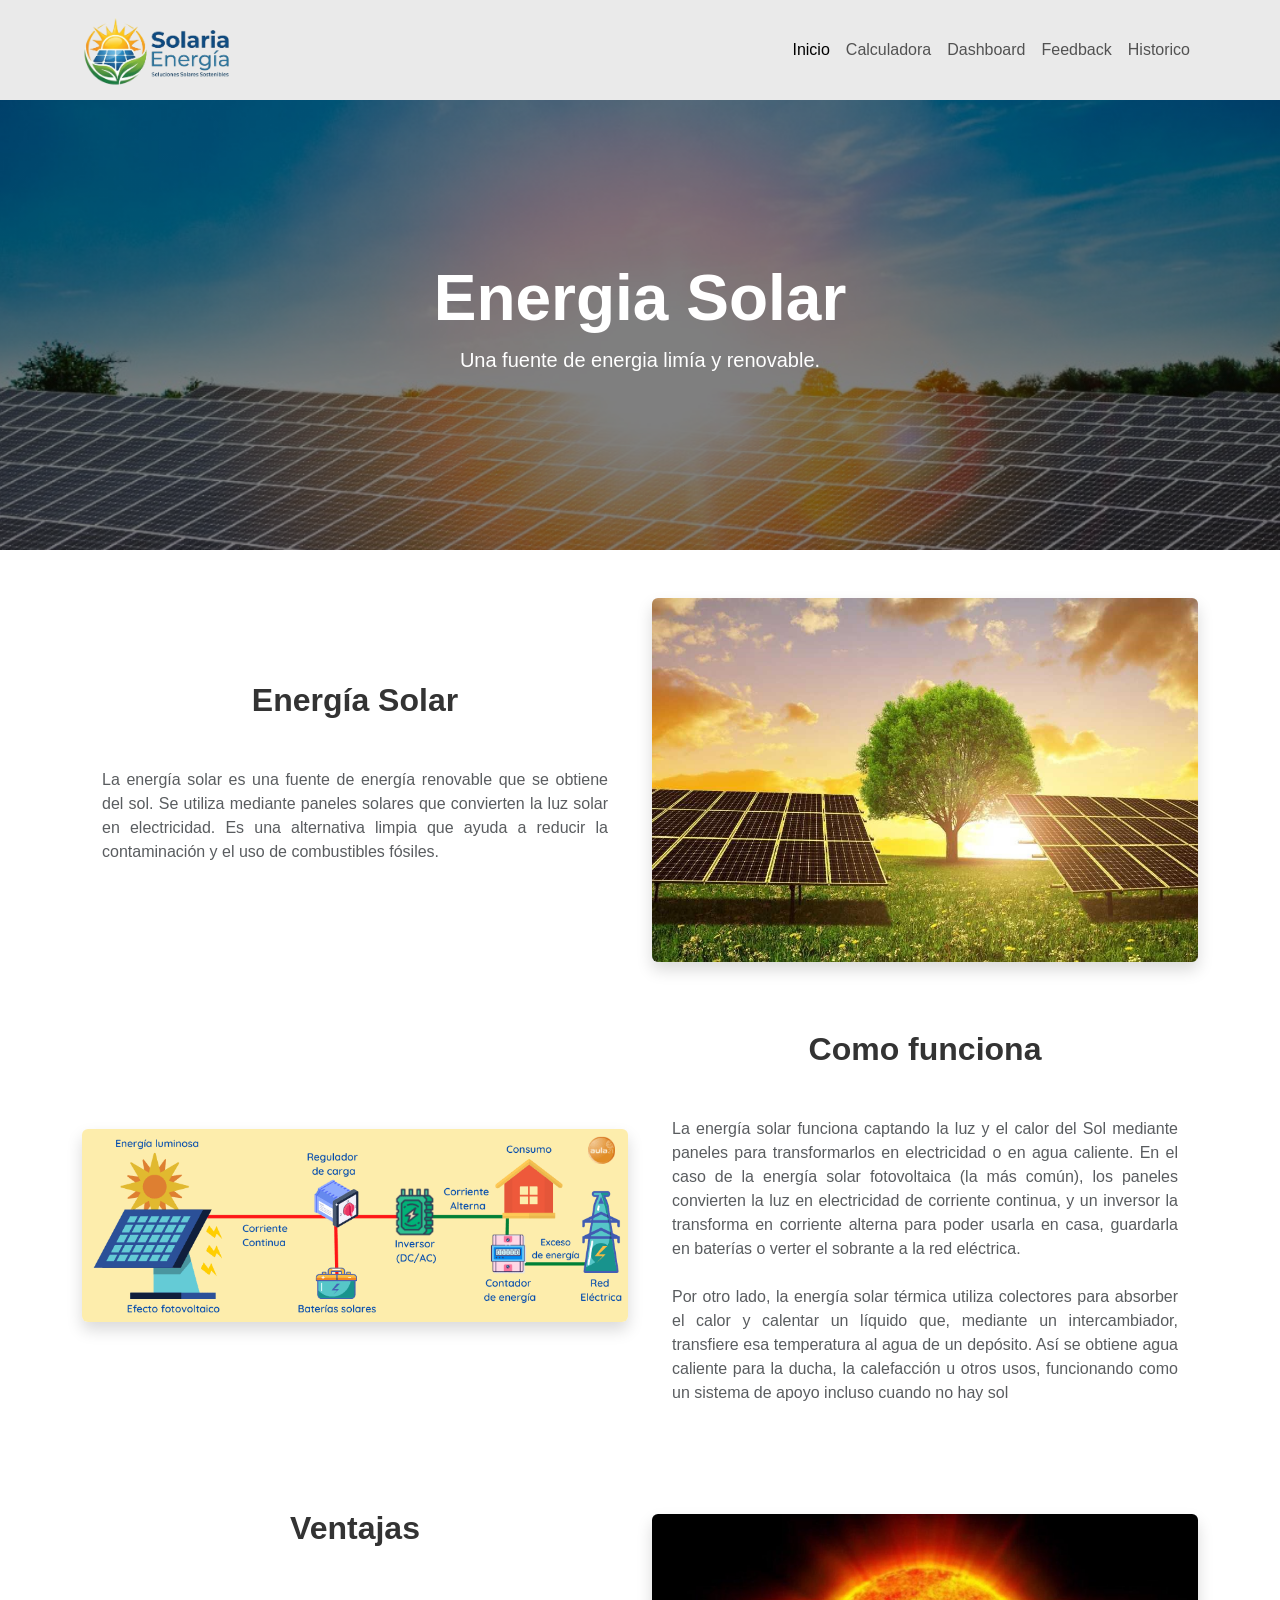
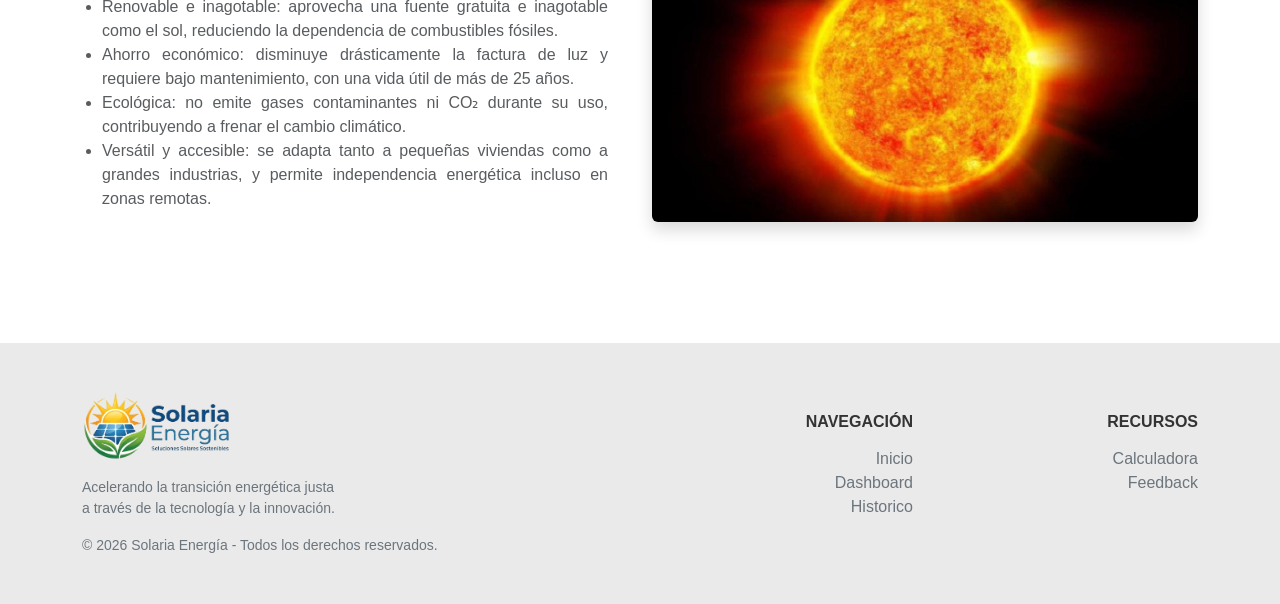
<file: pagina-energia/index.html>
<!DOCTYPE html>
<html lang="es">
<head>
    <meta charset="UTF-8">
    <meta name="viewport" content="width=device-width, initial-scale=1.0">
    <title>Solaria Energia - Soluciones Solares Sostenibles</title>
    <link href="https://cdn.jsdelivr.net/npm/bootstrap@5.3.0/dist/css/bootstrap.min.css" rel="stylesheet">
    <link rel="stylesheet" href="./css/stilos.css">
</head>
<body>
    <nav class="navbar navbar-expand-lg">
        <div class="container">
            <a class="navbar-brand fw-bold" href="index.html" title="Solaria Energia - Soluciones Solares Sostenibles" alt="Solaria Energia - Soluciones Solares Sostenibles">
                <img src="./imagenes/logo.png" class="d-inline-block align-text-top me-2 logo">
            </a>
            <button class="navbar-toggler" type="button" data-bs-toggle="collapse" data-bs-target="#navbarNav" aria-controls="navbarNav" aria-expanded="false" aria-label="Toggle navigation">
                <span class="navbar-toggler-icon"></span>
            </button>
            <div class="collapse navbar-collapse" id="navbarNav">
                <ul class="navbar-nav ms-auto"> 
                    <li class="nav-item">
                        <a class="nav-link active" aria-current="page" href="index.html">Inicio</a>
                    </li>
                    <li class="nav-item">
                        <a class="nav-link" href="calculadora.html">Calculadora</a>
                    </li>
                    <li class="nav-item">
                        <a class="nav-link" href="dashboard.html">Dashboard</a>
                    </li>                    
                    <li class="nav-item">
                        <a class="nav-link" href="feedback.html">Feedback</a>
                    </li>
                    <li class="nav-item">
                        <a class="nav-link" href="historico.html">Historico</a>
                    </li>                    
                </ul>
            </div>
        </div>
    </nav>
    <div class="hero-section">
    <div class="container h-100 d-flex align-items-center justify-content-center">
            <div class="text-white text-center">
                <h1 class="display-3 fw-bold">Energia Solar</h1>
                <p class="lead">Una fuente de energia limía y renovable.</p>
            </div>
        </div>
    </div>
    <section class="characteristics-section py-5"> 
        <div class="container">
        
            <div class="row align-items-center mb-5"> 
                 <div class="col-md-6 mt-4 mt-md-0">
                    <h2 class="fw-bold display-6 titulo">Energía Solar</h2>
                    <p class="lead text-muted texto">
                        La energía solar es una fuente de energía renovable que se obtiene del sol.
                        Se utiliza mediante paneles solares que convierten la luz solar en electricidad.
                        Es una alternativa limpia que ayuda a reducir la contaminación y el uso de combustibles fósiles.
                    </p>
                </div>
                <div class="col-md-6 text-center">
                    <img src="./imagenes//imagen-2.jpg" alt="Instalación de Paneles Solares" class="img-fluid rounded shadow">
                </div>
               
            </div>

            <div class="row align-items-center mb-5">
                <div class="col-md-6 text-center">
                    <img src="./imagenes//imagen-1.png" alt="Ahorro en Factura Eléctrica" class="img-fluid rounded shadow">
                </div>
                <div class="col-md-6 mt-4 mt-md-0">
                    <h2 class="fw-bold display-6 titulo">Como funciona</h2>
                    <p class="lead text-muted texto">
                        La energía solar funciona captando la luz y el calor del Sol mediante paneles para transformarlos
                        en electricidad o en agua caliente. En el caso de la energía solar fotovoltaica (la más común),
                        los paneles convierten la luz en electricidad de corriente continua, y un inversor la transforma
                        en corriente alterna para poder usarla en casa, guardarla en baterías o verter el sobrante a la
                        red eléctrica. <br> <br>
                        Por otro lado, la energía solar térmica utiliza colectores para absorber el calor y calentar un
                        líquido que,
                        mediante un intercambiador, transfiere esa temperatura al agua de un depósito. Así se obtiene agua
                        caliente
                        para la ducha, la calefacción u otros usos, funcionando como un sistema de apoyo incluso cuando no
                        hay sol
                    </p>
                </div>
            </div>
            <div class="row align-items-center">
                <div class="col-md-6 mt-4 mt-md-0">
                    <h2 class="fw-bold display-6 titulo">Ventajas</h2>
                    <ul class="lead text-muted texto">
                        <li>Renovable e inagotable: aprovecha una fuente gratuita e inagotable como el sol, reduciendo la
                            dependencia de combustibles fósiles.</li>
                        <li>Ahorro económico: disminuye drásticamente la factura de luz y requiere bajo mantenimiento, con
                            una
                            vida útil de más de 25 años.</li>
                        <li>Ecológica: no emite gases contaminantes ni CO₂ durante su uso, contribuyendo a frenar el cambio
                            climático.</li>
                        <li>Versátil y accesible: se adapta tanto a pequeñas viviendas como a grandes industrias, y permite
                            independencia energética incluso en zonas remotas.</li>
                    </ul>

                    <p >
                        
                    </p>
                </div>
                <div class="col-md-6 text-center">
                    <img src="./imagenes/imagen-3.jpg" alt="Monitoreo de Energía" class="img-fluid rounded shadow">
                </div>                
            </div>
        </div>
    </section>
   <footer class="footer py-5 mt-5">
        <div class="container">
            <div class="row align-items-center">                
                <div class="col-md-6 text-center text-md-start">
                    <img src="./imagenes/logo.png" alt="Solaria Energía" class="img-fluid mb-3 logo">
                    <p class="small text-secondary texto-footer">Acelerando la transición energética justa <br> a través de la tecnología y la innovación.</p>
                    <p class="small text-secondary mb-0">&copy; 2026 Solaria Energía - Todos los derechos reservados.</p>
                </div>

                <div class="col-md-6 mt-4 mt-md-0">
                    <div class="row">
                        <div class="col-6 text-center text-md-end">
                            <h6 class="text-uppercase fw-bold mb-3">Navegación</h6>
                            <ul class="list-unstyled">
                                <li><a href="index.html" class="text-secondary text-decoration-none footer-link">Inicio</a></li>
                                <li><a href="dashboard.html" class="text-secondary text-decoration-none footer-link">Dashboard</a></li>
                                <li><a href="historico.html" class="text-secondary text-decoration-none footer-link">Historico</a></li>
                            </ul>
                        </div>
                        <div class="col-6 text-center text-md-end">
                            <h6 class="text-uppercase fw-bold mb-3">Recursos</h6>
                            <ul class="list-unstyled">
                                <li><a href="calculadora.html" class="text-secondary text-decoration-none footer-link">Calculadora</a></li>
                                <li><a href="feedback.html" class="text-secondary text-decoration-none footer-link">Feedback</a></li>
                            </ul>
                        </div>
                    </div>
                </div>

            </div>
        </div>
    </footer>
    <script src="https://cdn.jsdelivr.net/npm/bootstrap@5.3.3/dist/js/bootstrap.bundle.min.js"></script>
</body>
</html>
</file>
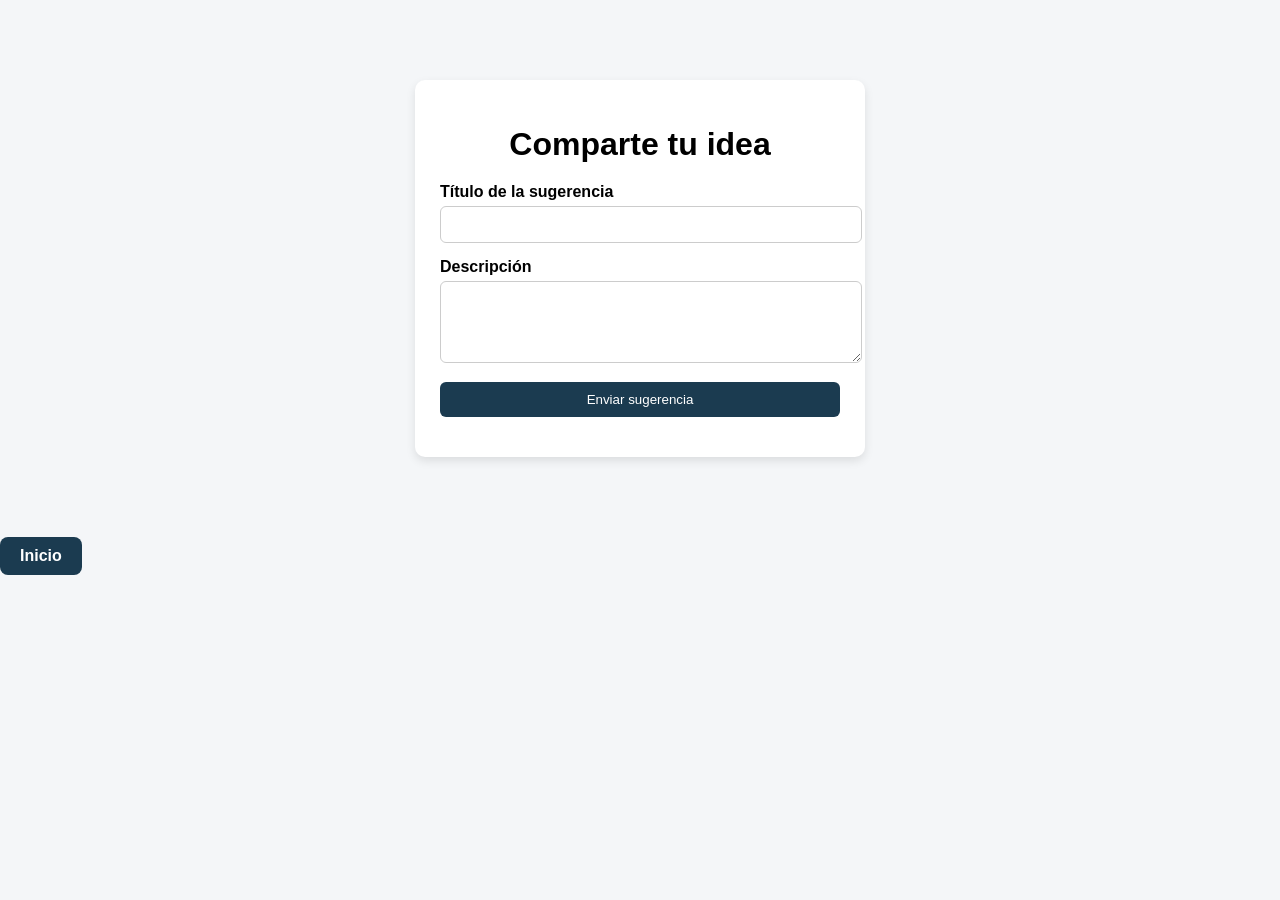
<file: PAGINA_ENERGIA_SOSTENIBLE/FEEDBACK/index.html>
<!DOCTYPE html>
<html lang="en">

<head>
    <meta charset="UTF-8">
    <meta name="viewport" content="width=device-width, initial-scale=1.0">
    <title>Feedback</title>
    <link rel="stylesheet" href="diseño.css">
</head>

    <body>
        <div class="contenedor">
            <h1> Comparte tu idea</h1>

            <form id="formSugerencia">
                <div class="campo">
                    <label for="titulo">Título de la sugerencia</label>
                    <input type="text" id="titulo" name="titulo" required>
                </div>

                <div class="campo">
                    <label for="descripcion">Descripción</label>
                    <textarea id="descripcion" name="descripcion" rows="4" required></textarea>
                </div>

                <button type="submit">Enviar sugerencia</button>
            </form>

            <div id="mensaje" class="mensaje"></div>
        </div>
    </body>
    <a href="../inicio.html" class="btn-inicio">Inicio</a>

</html>
</file>
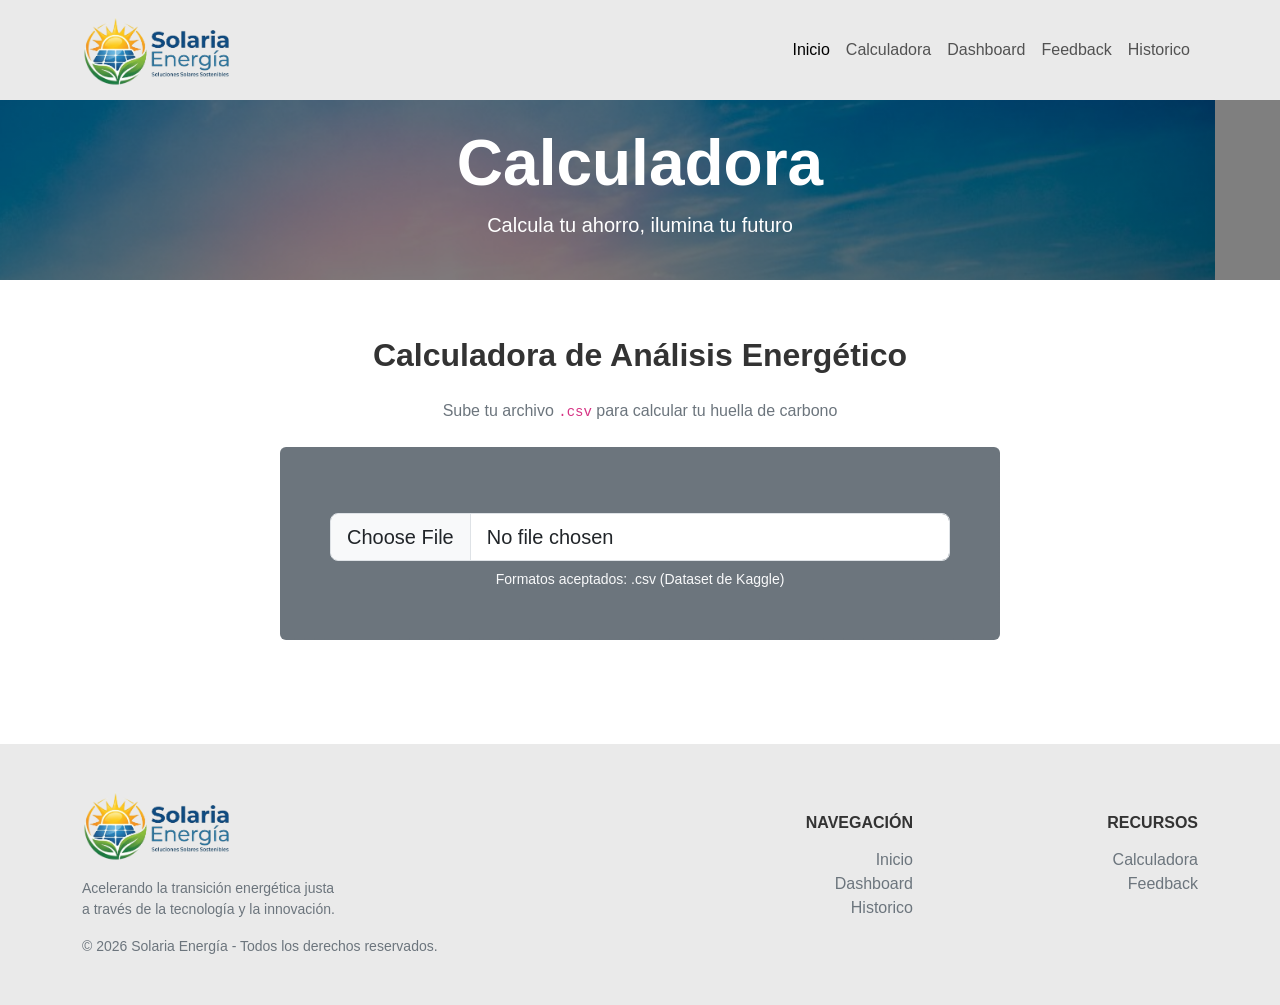
<file: pagina-energia/calculadora.html>
<!DOCTYPE html>
<html lang="es">
<head>
    <meta charset="UTF-8">
    <meta name="viewport" content="width=device-width, initial-scale=1.0">
    <title>Calculadora - Solaria Energia</title>
    <link href="https://cdn.jsdelivr.net/npm/bootstrap@5.3.0/dist/css/bootstrap.min.css" rel="stylesheet">
    <link rel="stylesheet" href="./css/stilos.css">
</head>
<body>
    <nav class="navbar navbar-expand-lg">
        <div class="container">
            <a class="navbar-brand fw-bold" href="index.html" title="Solaria Energia - Soluciones Solares Sostenibles" alt="Solaria Energia - Soluciones Solares Sostenibles">
                <img src="./imagenes/logo.png" class="d-inline-block align-text-top me-2 logo">
            </a>
            <button class="navbar-toggler" type="button" data-bs-toggle="collapse" data-bs-target="#navbarNav" aria-controls="navbarNav" aria-expanded="false" aria-label="Toggle navigation">
                <span class="navbar-toggler-icon"></span>
            </button>
            <div class="collapse navbar-collapse" id="navbarNav">
                <ul class="navbar-nav ms-auto"> 
                    <li class="nav-item">
                        <a class="nav-link active" aria-current="page" href="index.html">Inicio</a>
                    </li>
                    <li class="nav-item">
                        <a class="nav-link" href="calculadora.html">Calculadora</a>
                    </li>
                    <li class="nav-item">
                        <a class="nav-link" href="dashboard.html">Dashboard</a>
                    </li>                    
                    <li class="nav-item">
                        <a class="nav-link" href="feedback.html">Feedback</a>
                    </li>
                    <li class="nav-item">
                        <a class="nav-link" href="historico.html">Historico</a>
                    </li>                    
                </ul>
            </div>
        </div>
    </nav>
    <div class="hero-sections">
    <div class="container h-100 d-flex align-items-center justify-content-center">
            <div class="text-white text-center">
                <h1 class="display-3 fw-bold">Calculadora</h1>
                <p class="lead">Calcula tu ahorro, ilumina tu futuro</p>
            </div>
        </div>
    </div>
    <section class="characteristics-section py-5"> 
        <div class="container">     
            <section id="calculadora-carga" class="py-2">
                <div class="container">
                    <div class="row justify-content-center">
                        <div class="col-md-8 text-center">
                            <h2 class="fw-bold mb-4">Calculadora de Análisis Energético</h2>
                            <p class="text-secondary">Sube tu archivo <code>.csv</code> para calcular tu huella de carbono</p>
                            
                            <div class="card bg-secondary border-dashed p-5 mt-4">
                                <div class="mb-3">
                                    <i class="bi bi-file-earmark-bar-graph display-1 text-warning"></i>
                                </div>
                                <input type="file" id="input-csv-calculadora" class="form-control form-control-lg" accept=".csv">
                                <div class="form-text text-light mt-2">Formatos aceptados: .csv (Dataset de Kaggle)</div>
                            </div>
                        </div>
                    </div>
                </div>
            </section>
            <section class="row justify-content-center py-5 d-none" id="contenedor-calculadora">
                <div class="col-md-8 col-lg-6">
                    <div class="card shadow-lg border-0">
                        <div class="card-body p-5">
                            <h2 class="fw-bold text-center mb-4 titulo">Simulador de Huella Renovable</h2>
                            <p class="text-muted text-center mb-4">
                                Descubre qué porcentaje de tu consumo eléctrico proviene de fuentes limpias según los últimos datos globales.
                            </p>                            
                            <form id="form-calculadora">
                                <div class="mb-4">
                                    <label for="consumo" class="form-label fw-bold">Consumo Mensual (kWh)</label>
                                    <div class="input-group input-group-lg">
                                        <span class="input-group-text bg-warning text-white border-0"><i class="bi bi-lightning-fill"></i></span>
                                        <input type="number" id="consumo" class="form-control" placeholder="Ej: 250" required>
                                    </div>
                                    <div class="form-text mt-2 text-center">Consulta tu última factura de energía para obtener este dato.</div>
                                </div>

                                <button type="button" onclick="realizarCalculo()" class="btn btn-dark btn-lg w-100 fw-bold shadow-sm">
                                    Calcular Impacto Renovable
                                </button>
                            </form>
                            <div id="resultado-contenedor" class="mt-5 d-none animate__animated animate__fadeIn">
                                <div class="text-center">
                                    <h4 class="text-muted mb-1">Tu porcentaje renovable es:</h4>
                                    <div class="display-3 fw-bold text-success" id="resultado-porcentaje">0%</div>
                                    <p class="mt-3 lead px-3" id="mensaje-resultado"></p>
                                    
                                    <div class="progress mt-4" style="height: 25px;">
                                        <div id="barra-progreso" class="progress-bar progress-bar-striped progress-bar-animated bg-success" role="progressbar" style="width: 0%"></div>
                                    </div>
                                </div>
                            </div>
                        </div>
                    </div>
                </div>
            </section>
        </div>
    </section>
   <footer class="footer py-5 mt-5">
        <div class="container">
            <div class="row align-items-center">                
                <div class="col-md-6 text-center text-md-start">
                    <img src="./imagenes/logo.png" alt="Solaria Energía" class="img-fluid mb-3 logo">
                    <p class="small text-secondary texto-footer">Acelerando la transición energética justa <br> a través de la tecnología y la innovación.</p>
                    <p class="small text-secondary mb-0">&copy; 2026 Solaria Energía - Todos los derechos reservados.</p>
                </div>

                <div class="col-md-6 mt-4 mt-md-0">
                    <div class="row">
                        <div class="col-6 text-center text-md-end">
                            <h6 class="text-uppercase fw-bold mb-3">Navegación</h6>
                            <ul class="list-unstyled">
                                <li><a href="index.html" class="text-secondary text-decoration-none footer-link">Inicio</a></li>
                                <li><a href="dashboard.html" class="text-secondary text-decoration-none footer-link">Dashboard</a></li>
                                <li><a href="historico.html" class="text-secondary text-decoration-none footer-link">Historico</a></li>
                            </ul>
                        </div>
                        <div class="col-6 text-center text-md-end">
                            <h6 class="text-uppercase fw-bold mb-3">Recursos</h6>
                            <ul class="list-unstyled">
                                <li><a href="calculadora.html" class="text-secondary text-decoration-none footer-link">Calculadora</a></li>
                                <li><a href="feedback.html" class="text-secondary text-decoration-none footer-link">Feedback</a></li>
                            </ul>
                        </div>
                    </div>
                </div>

            </div>
        </div>
    </footer>
    <script src="https://cdn.jsdelivr.net/npm/bootstrap@5.3.3/dist/js/bootstrap.bundle.min.js"></script>
    <script src="./js/papaparse.min.js"></script>
    <script src="./js/sweetalert2@11.js"></script>
    <script src="js/index.js"></script>
</body>
</html>
</file>
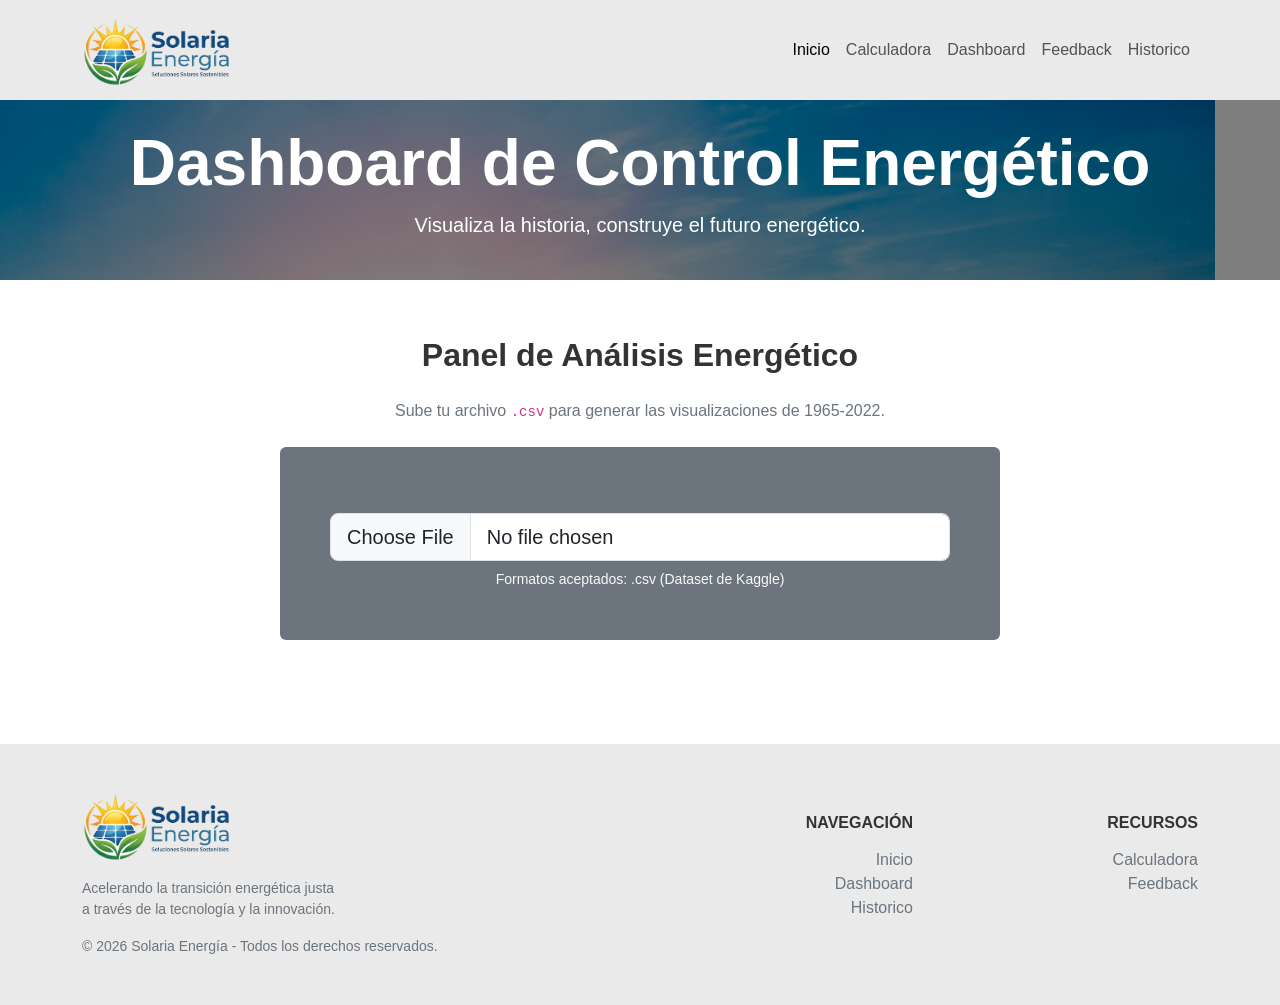
<file: pagina-energia/dashboard.html>
<!DOCTYPE html>
<html lang="es">
<head>
    <meta charset="UTF-8">
    <meta name="viewport" content="width=device-width, initial-scale=1.0">
    <title>Calculadora - Solaria Energia</title>
    <link href="https://cdn.jsdelivr.net/npm/bootstrap@5.3.0/dist/css/bootstrap.min.css" rel="stylesheet">
    <link rel="stylesheet" href="./css/stilos.css">
</head>
<body>
    <nav class="navbar navbar-expand-lg">
        <div class="container">
            <a class="navbar-brand fw-bold" href="index.html" title="Solaria Energia - Soluciones Solares Sostenibles" alt="Solaria Energia - Soluciones Solares Sostenibles">
                <img src="./imagenes/logo.png" class="d-inline-block align-text-top me-2 logo">
            </a>
            <button class="navbar-toggler" type="button" data-bs-toggle="collapse" data-bs-target="#navbarNav" aria-controls="navbarNav" aria-expanded="false" aria-label="Toggle navigation">
                <span class="navbar-toggler-icon"></span>
            </button>
            <div class="collapse navbar-collapse" id="navbarNav">
                <ul class="navbar-nav ms-auto"> 
                    <li class="nav-item">
                        <a class="nav-link active" aria-current="page" href="index.html">Inicio</a>
                    </li>
                    <li class="nav-item">
                        <a class="nav-link" href="calculadora.html">Calculadora</a>
                    </li>
                    <li class="nav-item">
                        <a class="nav-link" href="dashboard.html">Dashboard</a>
                    </li>                    
                    <li class="nav-item">
                        <a class="nav-link" href="feedback.html">Feedback</a>
                    </li>
                    <li class="nav-item">
                        <a class="nav-link" href="historico.html">Historico</a>
                    </li>                    
                </ul>
            </div>
        </div>
    </nav>
    <div class="hero-sections">
    <div class="container h-100 d-flex align-items-center justify-content-center">
            <div class="text-white text-center">
                <h1 class="display-3 fw-bold">Dashboard de Control Energético</h1>
                <p class="lead">Visualiza la historia, construye el futuro energético.</p>
            </div>
        </div>
    </div>
    <section class="characteristics-section py-5"> 
        <div class="container"> 
            <section id="dashboard-carga" class="py-2">
                <div class="container">
                    <div class="row justify-content-center">
                        <div class="col-md-8 text-center">
                            <h2 class="fw-bold mb-4">Panel de Análisis Energético</h2>
                            <p class="text-secondary">Sube tu archivo <code>.csv</code> para generar las visualizaciones de 1965-2022.</p>
                            
                            <div class="card bg-secondary border-dashed p-5 mt-4">
                                <div class="mb-3">
                                    <i class="bi bi-file-earmark-bar-graph display-1 text-warning"></i>
                                </div>
                                <input type="file" id="input-csv-dashboard" class="form-control form-control-lg" accept=".csv">
                                <div class="form-text text-light mt-2">Formatos aceptados: .csv (Dataset de Kaggle)</div>
                            </div>
                        </div>
                    </div>
                </div>
            </section>
            <section id="contenedor-graficos" class="py-5 d-none">
                <div class="row g-4 mb-5 py-5">
                    <div class="col-md-3">
                        <div class="card bg-secondary text-white border-0 shadow h-100 p-3">
                            <h6 class="text-uppercase text-warning">Producción Total</h6>
                            <h2 class="fw-bold" id="card-produccion">0 GW</h2>
                            <p class="mb-0 small text-light opacity-75">+12% vs año anterior</p>
                        </div>
                    </div>
                    <div class="col-md-3">
                        <div class="card bg-secondary text-white border-0 shadow h-100 p-3">
                            <h6 class="text-uppercase text-warning">Mix Solar</h6>
                            <h2 class="fw-bold" id="card-mix">0%</h2>
                            <p class="mb-0 small text-light opacity-75">Crecimiento sostenido</p>
                        </div>
                    </div>
                    <div class="col-md-3">
                        <div class="card bg-secondary text-white border-0 shadow h-100 p-3">
                            <h6 class="text-uppercase text-warning">CO2 Evitado</h6>
                            <h2 class="fw-bold" id="card-co2">0 Ton</h2>
                            <p class="mb-0 small text-light opacity-75">Impacto ambiental real</p>
                        </div>
                    </div>
                    <div class="col-md-3">
                        <div class="card bg-secondary text-white border-0 shadow h-100 p-3">
                            <h6 class="text-uppercase text-warning">Fuentes Eólicas</h6>
                            <h2 class="fw-bold" id="card-viento">0 GW</h2>
                            <p class="mb-0 small text-light opacity-75">Capacidad instalada</p>
                        </div>
                    </div>
                </div>
                <div class="container">
                    <div class="row g-4">
                        <div class="col-md-6 mb-4">
                            <div class="card bg-white text-dark p-4 shadow h-100">
                                <h5 class="fw-bold mb-4">Producción por Fuente (Último Año)</h5>
                                <div style="height: 300px; width: 100%;background: #f8f9fa;padding: 5px;" class="d-flex align-items-center justify-content-center border rounded">
                                    <div class="card shadow-sm border-0 p-3 h-100">
                                        <canvas id="barChart" style="height: 100%; width: 100%;padding-bottom: 20px;"></canvas>
                                        <p class="small text-muted mt-2 text-center">Desglose estimado de la capacidad instalada renovable.</p>
                                    </div>
                                </div>
                            </div>
                        </div>
                        <div class="col-md-6 mb-4">
                            <div class="card bg-white text-dark p-4 shadow h-100">
                                <h5 class="fw-bold mb-4">Participación en la Matriz Energética</h5>
                                <div style="height: 300px; width: 100%;background: #f8f9fa;padding: 5px;" class="d-flex align-items-center justify-content-center border rounded">
                                    <div class="card shadow-sm border-0 p-3 h-100">
                                        <canvas id="pieChart" style="height: 100%; width: 100%;"></canvas>
                                        <p class="small text-muted mt-2 text-center">Comparativa: Renovables vs. Convencionales.</p>
                                    </div>
                                </div>
                            </div>
                        </div>
                    </div>
                    <div class="row g-4">
                         <div class="col-6 mb-4">
                            <div class="card bg-white text-dark p-4 shadow h-100">
                                <h5 class="fw-bold mb-4">Tendencia en la Capacidad Instalada Histórica</h5>
                                <div style="height: 300px; width: 100%;background: #f8f9fa;padding: 5px;" class="d-flex align-items-center justify-content-center border rounded">
                                    <div class="card shadow-sm border-0 p-3 h-100">
                                        <canvas id="lineChart" style="height: 100%; width: 100%;padding-bottom: 20px;"></canvas>
                                        <p class="small text-muted mt-2 text-center">Evolución porcentual del consumo renovable desde 1965.</p>
                                    </div>
                                </div>
                            </div>
                        </div>
                    </div>
                </div>
            </section>
        </div>
    </section>
   <footer class="footer py-5 mt-5">
        <div class="container">
            <div class="row align-items-center">                
                <div class="col-md-6 text-center text-md-start">
                    <img src="./imagenes/logo.png" alt="Solaria Energía" class="img-fluid mb-3 logo">
                    <p class="small text-secondary texto-footer">Acelerando la transición energética justa <br> a través de la tecnología y la innovación.</p>
                    <p class="small text-secondary mb-0">&copy; 2026 Solaria Energía - Todos los derechos reservados.</p>
                </div>

                <div class="col-md-6 mt-4 mt-md-0">
                    <div class="row">
                        <div class="col-6 text-center text-md-end">
                            <h6 class="text-uppercase fw-bold mb-3">Navegación</h6>
                            <ul class="list-unstyled">
                                <li><a href="index.html" class="text-secondary text-decoration-none footer-link">Inicio</a></li>
                                <li><a href="dashboard.html" class="text-secondary text-decoration-none footer-link">Dashboard</a></li>
                                <li><a href="historico.html" class="text-secondary text-decoration-none footer-link">Historico</a></li>
                            </ul>
                        </div>
                        <div class="col-6 text-center text-md-end">
                            <h6 class="text-uppercase fw-bold mb-3">Recursos</h6>
                            <ul class="list-unstyled">
                                <li><a href="calculadora.html" class="text-secondary text-decoration-none footer-link">Calculadora</a></li>
                                <li><a href="feedback.html" class="text-secondary text-decoration-none footer-link">Feedback</a></li>
                            </ul>
                        </div>
                    </div>
                </div>

            </div>
        </div>
    </footer>
    <script src="https://cdn.jsdelivr.net/npm/bootstrap@5.3.3/dist/js/bootstrap.bundle.min.js"></script>
    <script src="./js/papaparse.min.js"></script>
    <script src="./js/chart.js"></script>
    <script src="./js/index.js"></script>
</body>
</html>
</file>
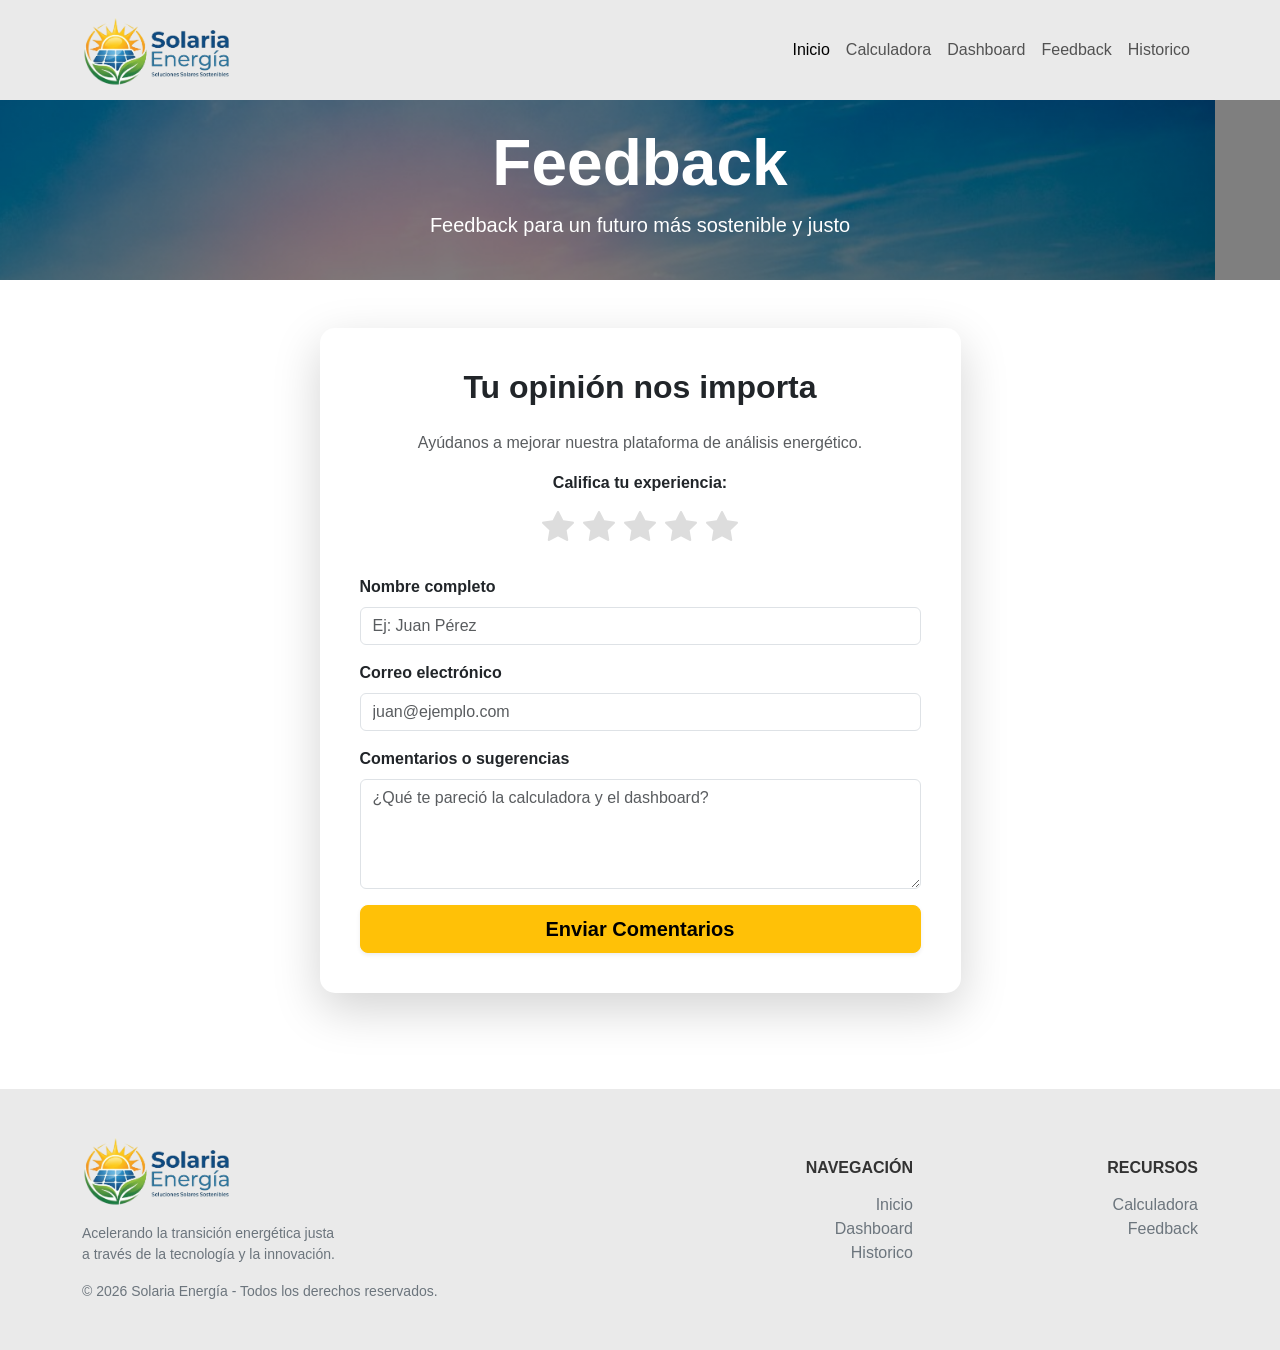
<file: pagina-energia/feedback.html>
<!DOCTYPE html>
<html lang="es">
<head>
    <meta charset="UTF-8">
    <meta name="viewport" content="width=device-width, initial-scale=1.0">
    <title>Calculadora - Solaria Energia</title>
    <link href="https://cdn.jsdelivr.net/npm/bootstrap@5.3.0/dist/css/bootstrap.min.css" rel="stylesheet">
    <link rel="stylesheet" href="https://cdn.jsdelivr.net/npm/bootstrap-icons@1.11.3/font/bootstrap-icons.min.css">
    <link rel="stylesheet" href="./css/stilos.css">
</head>
<body>
    <nav class="navbar navbar-expand-lg">
        <div class="container">
            <a class="navbar-brand fw-bold" href="index.html" title="Solaria Energia - Soluciones Solares Sostenibles" alt="Solaria Energia - Soluciones Solares Sostenibles">
                <img src="./imagenes/logo.png" class="d-inline-block align-text-top me-2 logo">
            </a>
            <button class="navbar-toggler" type="button" data-bs-toggle="collapse" data-bs-target="#navbarNav" aria-controls="navbarNav" aria-expanded="false" aria-label="Toggle navigation">
                <span class="navbar-toggler-icon"></span>
            </button>
            <div class="collapse navbar-collapse" id="navbarNav">
                <ul class="navbar-nav ms-auto"> 
                    <li class="nav-item">
                        <a class="nav-link active" aria-current="page" href="index.html">Inicio</a>
                    </li>
                    <li class="nav-item">
                        <a class="nav-link" href="calculadora.html">Calculadora</a>
                    </li>
                    <li class="nav-item">
                        <a class="nav-link" href="dashboard.html">Dashboard</a>
                    </li>                    
                    <li class="nav-item">
                        <a class="nav-link" href="feedback.html">Feedback</a>
                    </li>
                    <li class="nav-item">
                        <a class="nav-link" href="historico.html">Historico</a>
                    </li>                    
                </ul>
            </div>
        </div>
    </nav>
    <div class="hero-sections">
    <div class="container h-100 d-flex align-items-center justify-content-center">
            <div class="text-white text-center">
                <h1 class="display-3 fw-bold">Feedback</h1>
                <p class="lead">Feedback para un futuro más sostenible y justo</p>
            </div>
        </div>
    </div>
    <section class="characteristics-section py-5"> 
        <div class="container">        
            <div class="row justify-content-center">
                <div class="col-md-7">
                    <div class="card feedback-card shadow-lg p-4">
                        <div class="card-body">
                            <h2 class="fw-bold text-center mb-4">Tu opinión nos importa</h2>
                            <p class="text-center text-muted">Ayúdanos a mejorar nuestra plataforma de análisis energético.</p>
                            
                            <form id="feedbackForm">
                                <div class="text-center mb-4">
                                    <label class="form-label d-block fw-bold">Califica tu experiencia:</label>
                                    <div class="star-rating" id="starContainer">
                                        <i class="bi bi-star-fill" data-value="1"></i>
                                        <i class="bi bi-star-fill" data-value="2"></i>
                                        <i class="bi bi-star-fill" data-value="3"></i>
                                        <i class="bi bi-star-fill" data-value="4"></i>
                                        <i class="bi bi-star-fill" data-value="5"></i>
                                    </div>
                                    <input type="hidden" name="rating" id="ratingValue" value="0">
                                </div>
                                <div class="mb-3">
                                    <label for="userName" class="form-label fw-bold">Nombre completo</label>
                                    <input type="text" class="form-control" id="userName" placeholder="Ej: Juan Pérez" required>
                                </div>

                                <div class="mb-3">
                                    <label for="userEmail" class="form-label fw-bold">Correo electrónico</label>
                                    <input type="email" class="form-control" id="userEmail" placeholder="juan@ejemplo.com" required>
                                </div>

                                <div class="mb-3">
                                    <label for="feedbackMsg" class="form-label fw-bold">Comentarios o sugerencias</label>
                                    <textarea class="form-control" id="feedbackMsg" rows="4" placeholder="¿Qué te pareció la calculadora y el dashboard?" required></textarea>
                                </div>

                                <button type="submit" class="btn btn-warning w-100 fw-bold btn-lg shadow-sm">Enviar Comentarios</button>
                            </form>
                        </div>
                    </div>
                </div>
            </div>
        </div>
    </section>
   <footer class="footer py-5 mt-5">
        <div class="container">
            <div class="row align-items-center">                
                <div class="col-md-6 text-center text-md-start">
                    <img src="./imagenes/logo.png" alt="Solaria Energía" class="img-fluid mb-3 logo">
                    <p class="small text-secondary texto-footer">Acelerando la transición energética justa <br> a través de la tecnología y la innovación.</p>
                    <p class="small text-secondary mb-0">&copy; 2026 Solaria Energía - Todos los derechos reservados.</p>
                </div>

                <div class="col-md-6 mt-4 mt-md-0">
                    <div class="row">
                        <div class="col-6 text-center text-md-end">
                            <h6 class="text-uppercase fw-bold mb-3">Navegación</h6>
                            <ul class="list-unstyled">
                                <li><a href="index.html" class="text-secondary text-decoration-none footer-link">Inicio</a></li>
                                <li><a href="dashboard.html" class="text-secondary text-decoration-none footer-link">Dashboard</a></li>
                                <li><a href="historico.html" class="text-secondary text-decoration-none footer-link">Historico</a></li>
                            </ul>
                        </div>
                        <div class="col-6 text-center text-md-end">
                            <h6 class="text-uppercase fw-bold mb-3">Recursos</h6>
                            <ul class="list-unstyled">
                                <li><a href="calculadora.html" class="text-secondary text-decoration-none footer-link">Calculadora</a></li>
                                <li><a href="feedback.html" class="text-secondary text-decoration-none footer-link">Feedback</a></li>
                            </ul>
                        </div>
                    </div>
                </div>

            </div>
        </div>
    </footer>
    <script src="https://cdn.jsdelivr.net/npm/bootstrap@5.3.3/dist/js/bootstrap.bundle.min.js"></script>
     <script src="./js/sweetalert2@11.js"></script>
    <script src="js/index.js"></script>
</body>
</html>
</file>
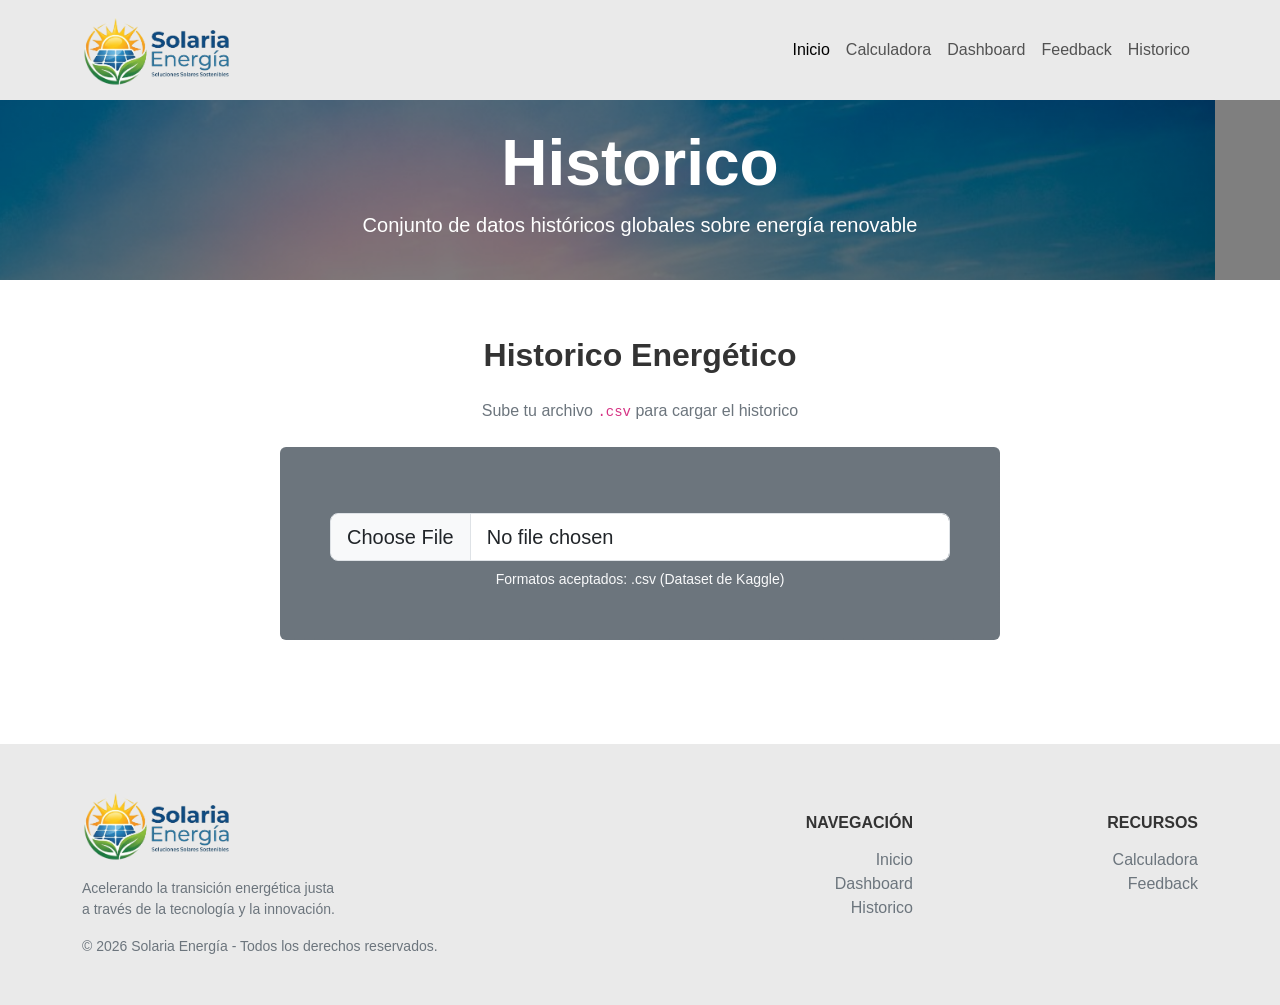
<file: pagina-energia/historico.html>
<!DOCTYPE html>
<html lang="es">
<head>
    <meta charset="UTF-8">
    <meta name="viewport" content="width=device-width, initial-scale=1.0">
    <title>Historico - Solaria Energia</title>
    <link href="https://cdn.jsdelivr.net/npm/bootstrap@5.3.0/dist/css/bootstrap.min.css" rel="stylesheet">
    <link rel="stylesheet" href="./css/stilos.css">
</head>
<body>
    <nav class="navbar navbar-expand-lg">
        <div class="container">
            <a class="navbar-brand fw-bold" href="index.html" title="Solaria Energia - Soluciones Solares Sostenibles" alt="Solaria Energia - Soluciones Solares Sostenibles">
                <img src="./imagenes/logo.png" class="d-inline-block align-text-top me-2 logo">
            </a>
            <button class="navbar-toggler" type="button" data-bs-toggle="collapse" data-bs-target="#navbarNav" aria-controls="navbarNav" aria-expanded="false" aria-label="Toggle navigation">
                <span class="navbar-toggler-icon"></span>
            </button>
            <div class="collapse navbar-collapse" id="navbarNav">
                <ul class="navbar-nav ms-auto"> 
                    <li class="nav-item">
                        <a class="nav-link active" aria-current="page" href="index.html">Inicio</a>
                    </li>
                    <li class="nav-item">
                        <a class="nav-link" href="calculadora.html">Calculadora</a>
                    </li>
                    <li class="nav-item">
                        <a class="nav-link" href="dashboard.html">Dashboard</a>
                    </li>                    
                    <li class="nav-item">
                        <a class="nav-link" href="feedback.html">Feedback</a>
                    </li>
                    <li class="nav-item">
                        <a class="nav-link" href="historico.html">Historico</a>
                    </li>                    
                </ul>
            </div>
        </div>
    </nav>
    <div class="hero-sections">
    <div class="container h-100 d-flex align-items-center justify-content-center">
            <div class="text-white text-center">
                <h1 class="display-3 fw-bold">Historico</h1>
                <p class="lead">Conjunto de datos históricos globales sobre energía renovable</p>
            </div>
        </div>
    </div>
    <section class="characteristics-section py-5"> 
        <div class="container">     
            <section id="historico-carga" class="py-2">
                <div class="container">
                    <div class="row justify-content-center">
                        <div class="col-md-8 text-center">
                            <h2 class="fw-bold mb-4">Historico Energético</h2>
                            <p class="text-secondary">Sube tu archivo <code>.csv</code> para cargar el historico</p>
                            
                            <div class="card bg-secondary border-dashed p-5 mt-4">
                                <div class="mb-3">
                                    <i class="bi bi-file-earmark-bar-graph display-1 text-warning"></i>
                                </div>
                                <input type="file" id="input-csv-historico" class="form-control form-control-lg" accept=".csv">
                                <div class="form-text text-light mt-2">Formatos aceptados: .csv (Dataset de Kaggle)</div>
                            </div>
                        </div>
                    </div>
                </div>
            </section>
            <section class="row justify-content-center py-5 d-none" id="contenedor-historico">
                <h2 class="fw-bold mb-4 text-center">Visualización Tabular de Datos Históricos</h2>
                <div class="table-responsive shadow-sm rounded" style="max-height: 500px; overflow-y: auto;">
                    <table class="table table-hover table-striped align-middle bg-white">
                        <thead class="table-secondary sticky-top">
                            <tr>
                                <th>Entidad (País/Región)</th>
                                <th>Código</th>
                                <th>Año</th>
                                <th>Renovables (% Energía Primaria)</th>
                            </tr>
                        </thead>
                        <tbody id="tabla-body">
                            </tbody>
                    </table>
                </div>
                <div id="contador-filas" class="form-text mt-2 text-end text-muted"></div>
            </section>
        </div>
    </section>
   <footer class="footer py-5 mt-5">
        <div class="container">
            <div class="row align-items-center">                
                <div class="col-md-6 text-center text-md-start">
                    <img src="./imagenes/logo.png" alt="Solaria Energía" class="img-fluid mb-3 logo">
                    <p class="small text-secondary texto-footer">Acelerando la transición energética justa <br> a través de la tecnología y la innovación.</p>
                    <p class="small text-secondary mb-0">&copy; 2026 Solaria Energía - Todos los derechos reservados.</p>
                </div>

                <div class="col-md-6 mt-4 mt-md-0">
                    <div class="row">
                        <div class="col-6 text-center text-md-end">
                            <h6 class="text-uppercase fw-bold mb-3">Navegación</h6>
                            <ul class="list-unstyled">
                                <li><a href="index.html" class="text-secondary text-decoration-none footer-link">Inicio</a></li>
                                <li><a href="dashboard.html" class="text-secondary text-decoration-none footer-link">Dashboard</a></li>
                                <li><a href="historico.html" class="text-secondary text-decoration-none footer-link">Historico</a></li>
                            </ul>
                        </div>
                        <div class="col-6 text-center text-md-end">
                            <h6 class="text-uppercase fw-bold mb-3">Recursos</h6>
                            <ul class="list-unstyled">
                                <li><a href="calculadora.html" class="text-secondary text-decoration-none footer-link">Calculadora</a></li>
                                <li><a href="feedback.html" class="text-secondary text-decoration-none footer-link">Feedback</a></li>
                            </ul>
                        </div>
                    </div>
                </div>

            </div>
        </div>
    </footer>
    <script src="https://cdn.jsdelivr.net/npm/bootstrap@5.3.3/dist/js/bootstrap.bundle.min.js"></script>
    <script src="./js/papaparse.min.js"></script>
    <script src="./js/sweetalert2@11.js"></script>
    <script src="js/index.js"></script>
</body>
</html>
</file>
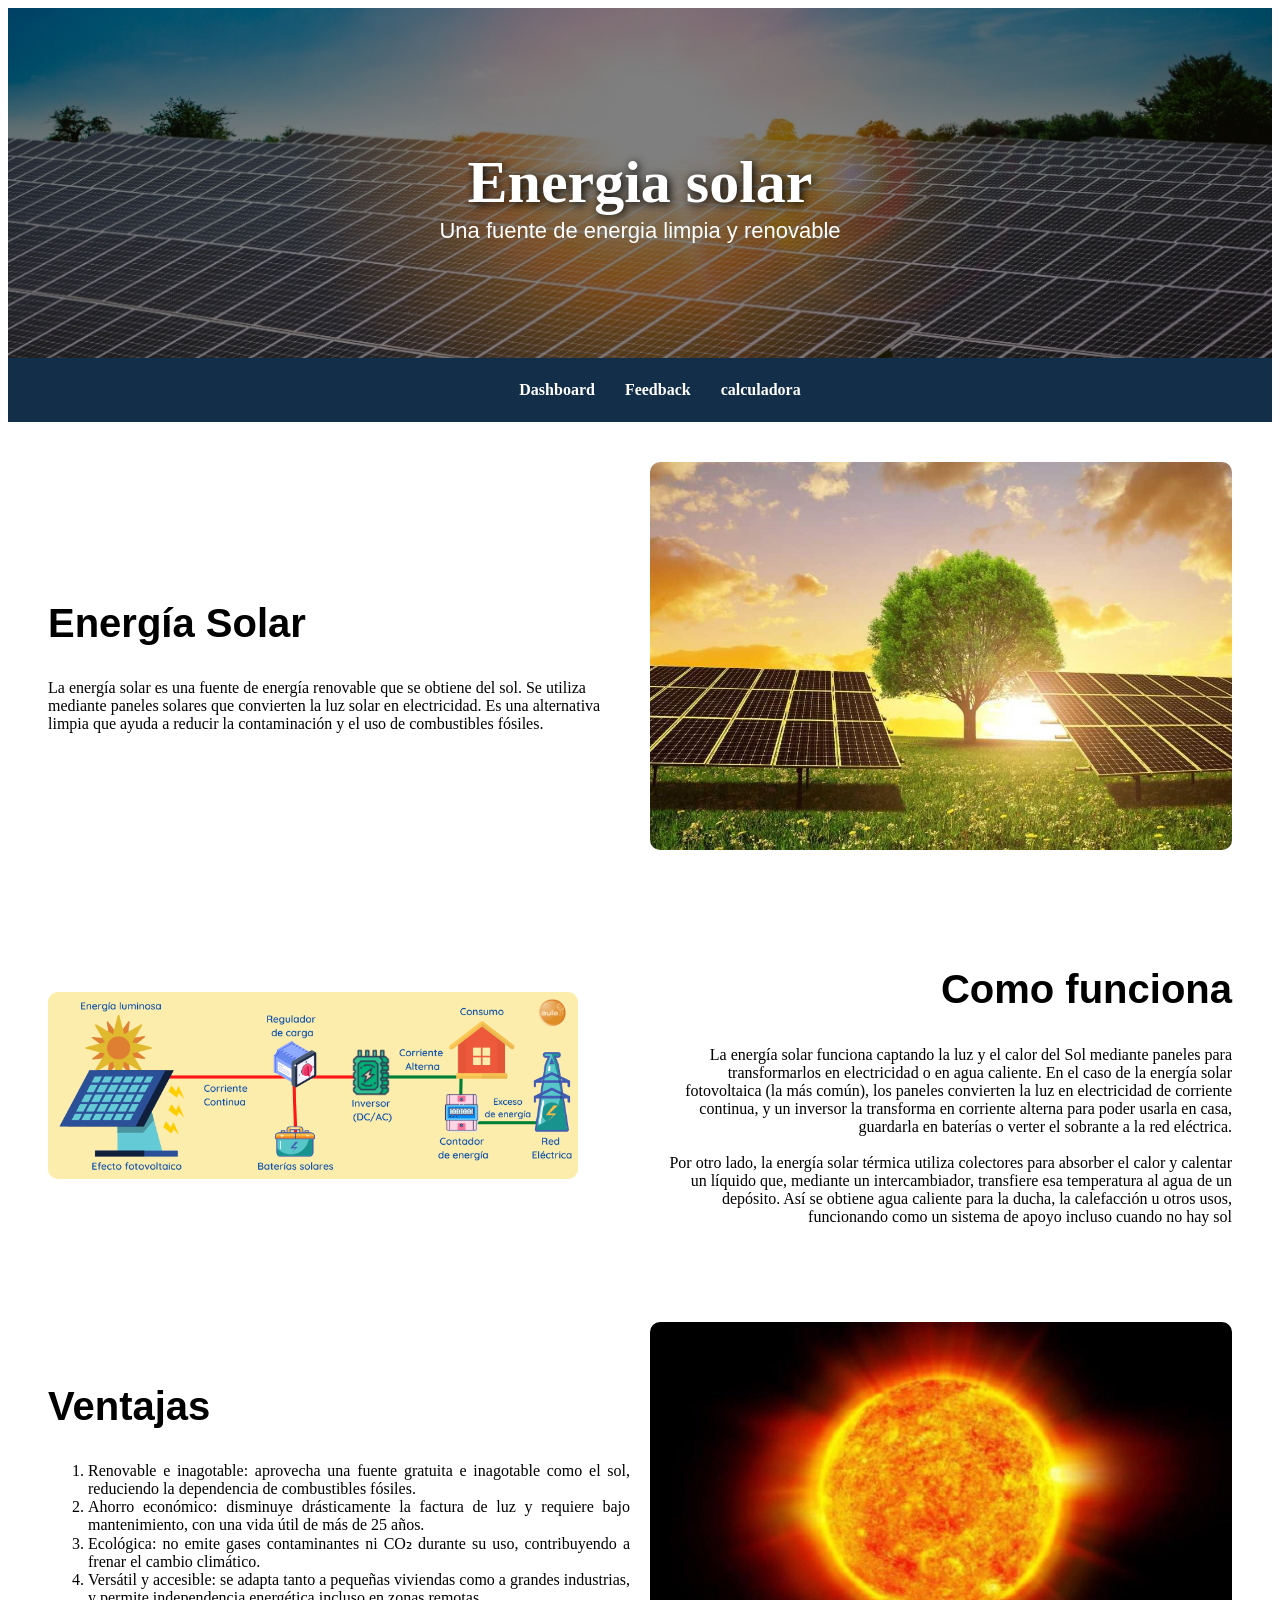
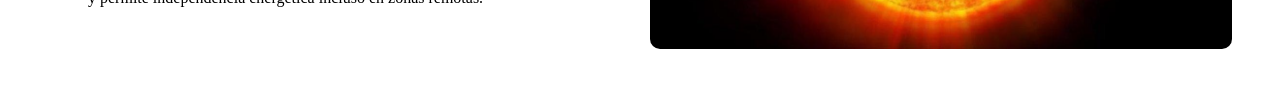
<file: PAGINA_ENERGIA_SOSTENIBLE/inicio.html>
<!DOCTYPE html>
<html lang="en">

<head>
    <meta charset="UTF-8">
    <meta name="viewport" content="width=device-width, initial-scale=1.0">
    <title>Document</title>
    <link rel="stylesheet" href="diseño_inicio.css">
    <link rel="stylesheet" href="CALCULADORA/calculadora1.html">
</head>

<body>
    <header class="fondo">
        <h1>Energia solar</h1>
        <p>Una fuente de energia limpia y renovable</p>
    </header>
    <nav class="navbar">
        <ul class="menu">
            <li><a href="#">Dashboard</a></li>
            <li><a href="FEEDBACK/index.html">Feedback</a></li>
            <li><a href="CALCULADORA/calculadora1.html">calculadora</a></li>
        </ul>
    </nav>
    <main>
        <section class="intro">
            <div class="texto">
                <h2>Energía Solar</h2>
                <p>
                    La energía solar es una fuente de energía renovable que se obtiene del sol.
                    Se utiliza mediante paneles solares que convierten la luz solar en electricidad.
                    Es una alternativa limpia que ayuda a reducir la contaminación y el uso de combustibles fósiles.
                </p>

            </div>
            <div class="imagen">
                <img src="imagenes/imagen panel.jpg" alt="paneles solares">
            </div>
        </section>

        <section class="context">
            <div class="text">
                <h2>Como funciona</h2>
                <p>
                    La energía solar funciona captando la luz y el calor del Sol mediante paneles para transformarlos
                    en electricidad o en agua caliente. En el caso de la energía solar fotovoltaica (la más común),
                    los paneles convierten la luz en electricidad de corriente continua, y un inversor la transforma
                    en corriente alterna para poder usarla en casa, guardarla en baterías o verter el sobrante a la
                    red eléctrica. <br> <br>
                    Por otro lado, la energía solar térmica utiliza colectores para absorber el calor y calentar un
                    líquido que,
                    mediante un intercambiador, transfiere esa temperatura al agua de un depósito. Así se obtiene agua
                    caliente
                    para la ducha, la calefacción u otros usos, funcionando como un sistema de apoyo incluso cuando no
                    hay sol
                </p>
            </div>
            <div class="imagen3">
                <img src="imagenes/imagen 3.png" alt="como funciona">
            </div>
        </section>

        <section class="ventajas">
            <div class="text2">
                <h2>Ventajas</h2>
                <ol>
                    <li>Renovable e inagotable: aprovecha una fuente gratuita e inagotable como el sol, reduciendo la
                        dependencia de combustibles fósiles.</li>
                    <li>Ahorro económico: disminuye drásticamente la factura de luz y requiere bajo mantenimiento, con
                        una
                        vida útil de más de 25 años.</li>
                    <li>Ecológica: no emite gases contaminantes ni CO₂ durante su uso, contribuyendo a frenar el cambio
                        climático.</li>
                    <li>Versátil y accesible: se adapta tanto a pequeñas viviendas como a grandes industrias, y permite
                        independencia energética incluso en zonas remotas.</li>

                </ol>
            </div>
            <div class="img4">
                <img src="imagenes/solv2.jpg" alt="sol">
            </div>


        </section>

    </main>


</body>

</html>
</file>
<file: pagina-energia/css/stilos.css>
/* Ajuste por si el Navbar es fijo */
body {
    padding-top: 0; 
    font-size: 16px !important;
    font-family: 'Montserrat', sans-serif;
    color: #333;
}

.nav-link:hover, .footer a:hover{
    color: #46A7FA !important;
}
.navbar{
    background-color: #eaeaea;
}

.footer{
    background-color: #eaeaea;
}

.logo{
    max-width: 150px;
}

.hero-section {
    /* Ruta de tu imagen */
    background-image: linear-gradient(rgba(0, 0, 0, 0.5), rgba(0, 0, 0, 0.5)), url('../imagenes/paneles.jpeg');    
    /* Ajustes para pantalla completa */
    height: 50vh; /* Ocupa el 100% de la altura de la ventana */
    background-size: cover; /* La imagen cubre todo el espacio sin deformarse */
    background-position: center; /* Centra la imagen */
    background-repeat: no-repeat;
    background-attachment: fixed; /* Opcional: efecto Parallax */    
    /* Para asegurar que el contenido se vea sobre el fondo */
    display: flex;
    align-items: center;
}

.hero-sections{
     /* Ruta de tu imagen */
    background-image: linear-gradient(rgba(0, 0, 0, 0.5), rgba(0, 0, 0, 0.5)), url('../imagenes/paneles.jpeg');    
    /* Ajustes para pantalla completa */
    height: 20vh; /* Ocupa el 100% de la altura de la ventana */
    background-size: cover; /* La imagen cubre todo el espacio sin deformarse */
    background-position: 120% 120%;
    background-repeat: no-repeat;
    background-attachment: fixed; /* Opcional: efecto Parallax */    
    /* Para asegurar que el contenido se vea sobre el fondo */
    display: flex;
    align-items: center;
}

.titulo{
    font-size: 2rem !important;
    text-align: center;
    padding: 20px;
}
.texto{
    font-size: 16px !important;
    text-align: justify;
    padding: 20px;
}

.texto-footer{
    text-align: justify;
}

.border-dashed {
    border: 2px dashed #6c757d !important;
    cursor: pointer;
}

.border-dashed:hover {
    background-color: #495057 !important;
    transition: 0.3s;
}

.star-rating { font-size: 2rem; color: #ddd; cursor: pointer; }
.star-rating .bi-star-fill.active { color: #ffc107; }
.feedback-card { border: none; border-radius: 15px; }
</file>
<file: PAGINA_ENERGIA_SOSTENIBLE/FEEDBACK/diseño.css>
body{
    font-family: Arial, sans-serif;
    background-color: #f4f6f8;
    margin: 0;
    padding: 0;
}

.contenedor{
    max-width: 400px;
    margin: 80px auto;
    background: white;
    padding: 25px;
    border-radius: 10px;
    box-shadow: 0 4px 10px rgba(0,0,0,0.1);
}

h1{
    text-align: center;
    margin-bottom: 20px;
}

.campo{
    margin-bottom: 15px;
}

label{
    display: block;
    margin-bottom: 5px;
    font-weight: bold;
}

input, textarea{
    width: 100%;
    padding: 10px;
    border: 1px solid #ccc;
    border-radius: 6px;
}

button{
    width: 100%;
    padding: 10px;
    background-color: #1b3b50;
    color: white;
    border: none;
    border-radius: 6px;
    cursor: pointer;
}

button:hover{
    background-color: #00c853;
}

.mensaje{
    margin-top: 15px;
    text-align: center;
    font-weight: bold;
}

/*boton inicio*/
.btn-inicio{
    display: inline-block;
    padding: 10px 20px;
    background-color: #1b3b50;
    color: white;
    text-decoration: none;
    border-radius: 8px;
    font-weight: bold;
}

.btn-inicio:hover{
    background-color: #00c853;
}
</file>
<file: PAGINA_ENERGIA_SOSTENIBLE/diseño_inicio.css>
.fondo h1{
font-size: 60px;
color: white;
text-shadow: 2px 2px 10px black;
margin-bottom: 1px;
font-family: Georgia, 'Times New Roman', Times, serif;
}
.fondo p{
font-size: 22px;
margin-top: 0;
font-family: Verdana, Geneva, Tahoma, sans-serif;
}
.fondo{
background-image: url("imagenes/imagen\ energia\ solar.jpeg");
background-size: cover;
background-position: center;
height: 250px;
color: white;
text-align: center;
padding-top: 100px;
background-image: linear-gradient(rgba(0,0,0,0.5), rgba(0,0,0,0.5)), url("imagenes/imagen\ energia\ solar.jpeg");
}
/* barra de navegacion*/
.navbar{
    background-color: #03203bee;
    padding: 7px;   
}
.menu{
    list-style: none;
    display: flex;
    justify-content: center;
    gap: 30px;
}
.menu a{
    text-decoration: none;
    color: white;
    font-weight: bold;   
}
/*CONTENIDO DEL INICIO ¿que es la energia solar*/
.intro{
    display: flex;
    align-items: center;
    justify-content: space-between;
    padding: 40px;
    gap: 20px;
}

.texto{
    width: 50%;
}

.imagen{
    width: 50%;
}

.imagen img{
    width: 100%;
    border-radius: 10px;
}
.texto h2{
    font-family:'Trebuchet MS', 'Lucida Sans Unicode', 'Lucida Grande', 'Lucida Sans', Arial, sans-serif;
    font-size: 40px;
}
/*CONTENIDO DEL INICIO ¿Como funciona la energia solar?*/

.context{
    display: flex;
    flex-direction: row-reverse;
    align-items: center;
    padding: 40px;
    gap: 20px;
}
.text{
    text-align: right;
    width: 70%;
}
.text h2{
    font-family:'Trebuchet MS', 'Lucida Sans Unicode', 'Lucida Grande', 'Lucida Sans', Arial, sans-serif;
    font-size: 40px;
}
.imagen3 img{
    width: 90%;
    border-radius: 10px;
}
/*VENTAJAS DE LA ENERGIA SOLAR*/
.ventajas{
    display: flex;
    align-items: center;
    justify-content: space-between;
    padding: 40px;
    gap: 20px;
}

.text2{
    flex: 1;
    text-align: justify;
}

.text2 h2{
    font-family:'Trebuchet MS', Arial, sans-serif;
    font-size: 40px;
}

.img4{
    flex: 1;
}

.img4 img{
    width: 100%;
    height: auto;
    border-radius: 10px;
}
</file>
